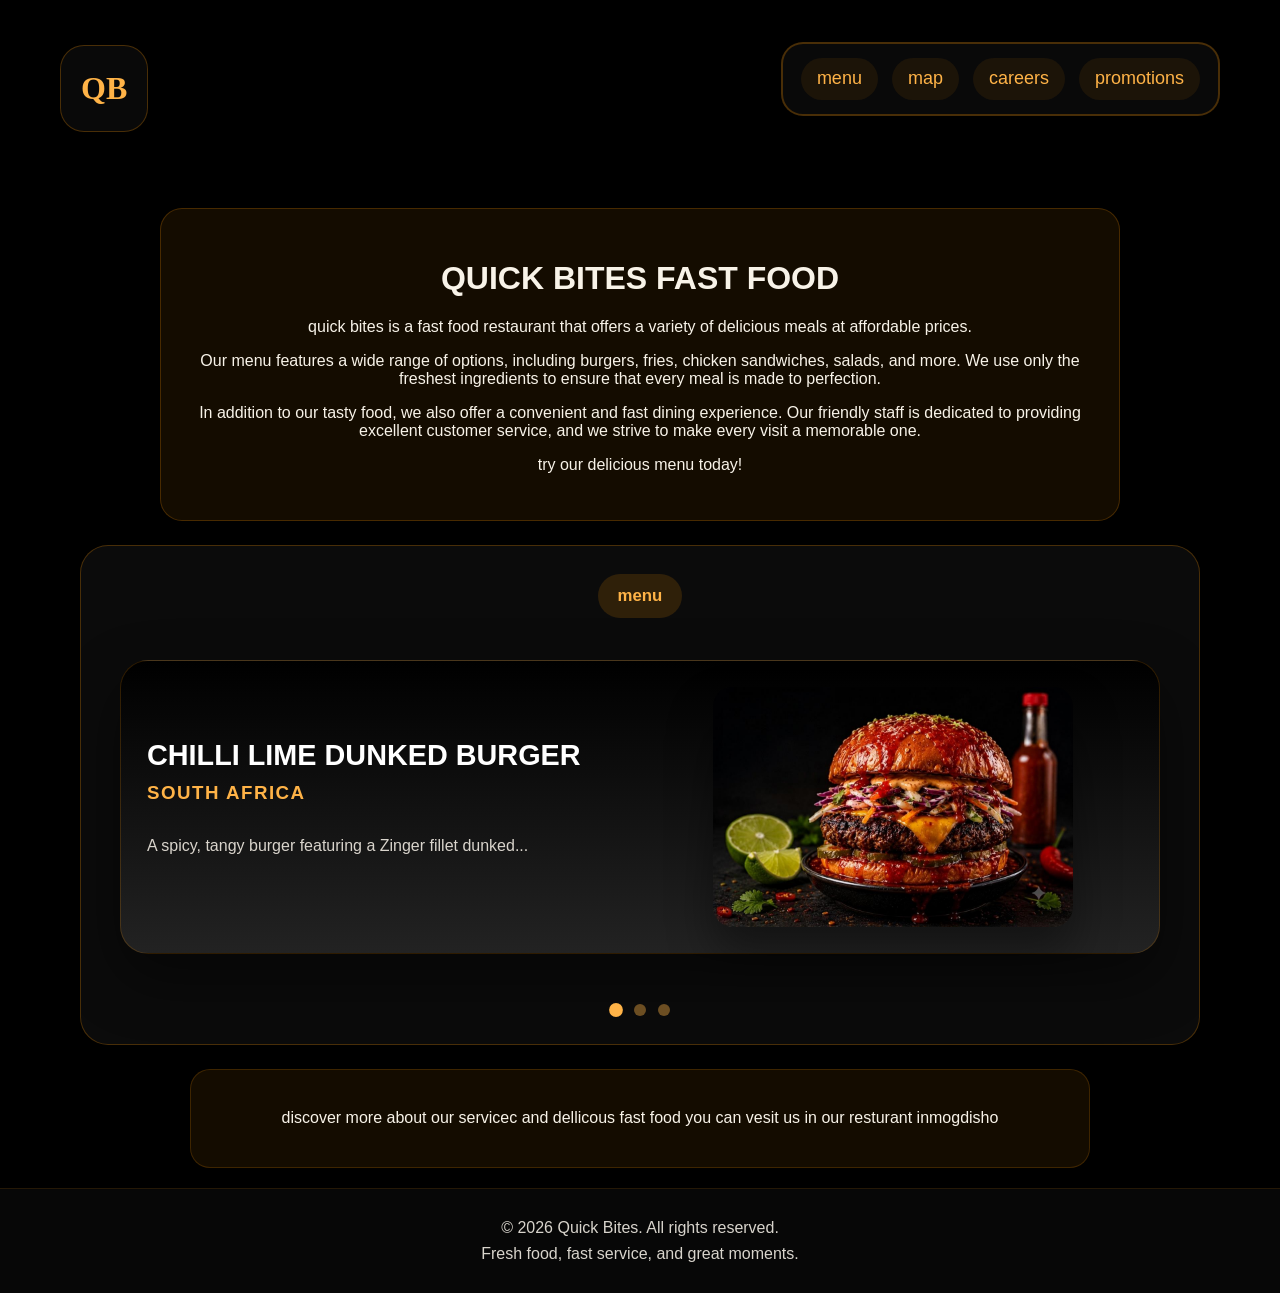
<file: index.html>
<!doctype html>
<html lang="en">
  <head>
    <meta charset="UTF-8" />
    <meta name="viewport" content="width=device-width, initial-scale=1.0" />
    <title>Document</title>
    <link rel="stylesheet" href="./css/pmr.css" />
  </head>
  <body>
    <div class="container">
      <header class="site-header">
        <h1><a href="index.html">QB</a></h1>
        <nav>
          <ul>
            <li><a href="./html/menu.html">menu</a></li>
            <li><a href="./html/map.html">map </a></li>
            <li><a href="./html/careers.html">careers</a></li>
            <li><a href="./html/promotions.html">promotions</a></li>
          </ul>
        </nav>
      </header>
    </div>
    <div class="xoxo">
      <h1>QUICK BITES FAST FOOD</h1>
      <p>
        quick bites is a fast food restaurant that offers a variety of delicious
        meals at affordable prices.
      </p>
      <p>
        Our menu features a wide range of options, including burgers, fries,
        chicken sandwiches, salads, and more. We use only the freshest
        ingredients to ensure that every meal is made to perfection.
      </p>
      <p>
        In addition to our tasty food, we also offer a convenient and fast
        dining experience. Our friendly staff is dedicated to providing
        excellent customer service, and we strive to make every visit a
        memorable one.
      </p>
      <p>try our delicious menu today!</p>
    </div>
    <div class="carousel-slides">
      <a href="./html/menu.html"> menu</a>

      <input type="radio" name="slider" id="slide1" checked />
      <input type="radio" name="slider" id="slide2" />
      <input type="radio" name="slider" id="slide3" />

      <div class="slide-track">
        <div class="slide-item">
          <div class="content-left">
            <h1>CHILLI LIME DUNKED BURGER</h1>
            <h3>SOUTH AFRICA</h3>
            <p>A spicy, tangy burger featuring a Zinger fillet dunked...</p>
          </div>
          <div class="content-right">
            <img src="./img/sst.jpeg" alt="Burger 1" />
          </div>
        </div>

        <div class="slide-item">
          <div class="content-left">
            <h1>CRUNCHY CHEESE BURGER</h1>
            <h3>USA</h3>
            <p>Another delicious burger option with extra cheese...</p>
          </div>
          <div class="content-right">
            <img src="./img/usa.jpeg" alt="Burger 2" />
          </div>
        </div>

        <div class="slide-item">
          <div class="content-left">
            <h1>SPICY MEXICAN BURGER</h1>
            <h3>MEXICO</h3>
            <p>A fiery twist on a classic burger with a kick...</p>
          </div>
          <div class="content-right">
            <img src="./img/maxican.jpeg" alt="Burger 3" />
          </div>
        </div>
      </div>

      <div class="carousel-dots">
        <label for="slide1" class="dot"></label>
        <label for="slide2" class="dot"></label>
        <label for="slide3" class="dot"></label>
      </div>
    </div>
    <div class="here">
      <p>
        discover more about our servicec and dellicous fast food you can vesit
        us in our resturant inmogdisho
      </p>
    </div>

    <footer class="site-footer">
      <p>© 2026 Quick Bites. All rights reserved.</p>
      <p>Fresh food, fast service, and great moments.</p>
    </footer>
  </body>
</html>
</file>
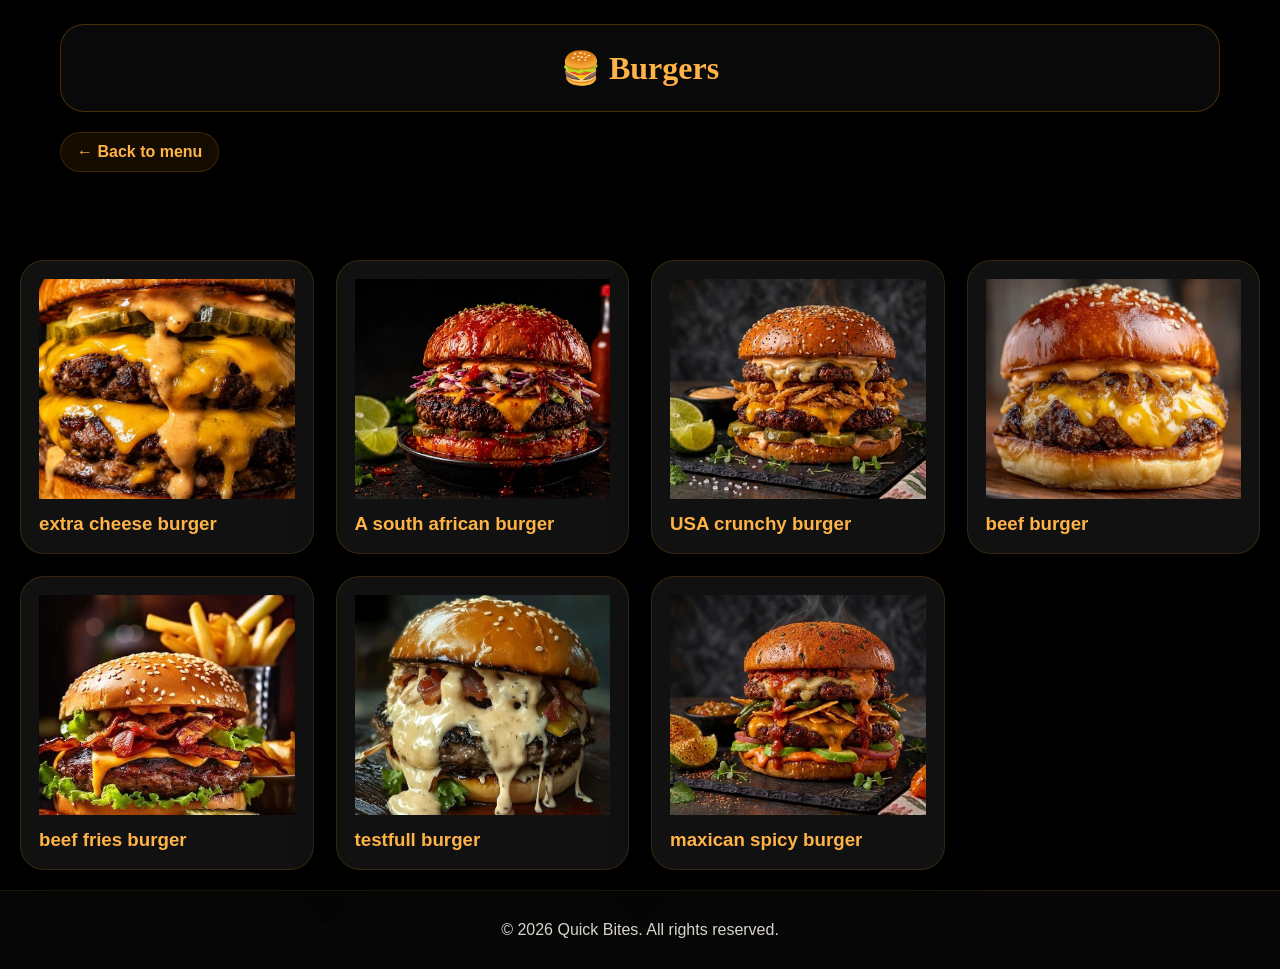
<file: html/burger.html>
<!doctype html>
<html lang="en">
  <head>
    <meta charset="UTF-8" />
    <meta name="viewport" content="width=device-width, initial-scale=1.0" />
    <title>Burgers | Quick Bites</title>
    <link rel="stylesheet" href="../css/pmr.css" />
  </head>
  <body>
    <div class="container">
      <h1 class="page-title">🍔 Burgers</h1>
      <div class="nav">
        <a class="back-link" href="./menu.html">← Back to menu</a>
      </div>
    </div>
    <div class="card-grid">
      <div class="beef">
        <img src="../img/burger.jpeg" alt="Extra cheese burger" />
        <h3>extra cheese burger</h3>
      </div>
      <div class="beef">
        <img src="../img/sst.jpeg" alt="South African burger" />
        <h3>A south african burger</h3>
      </div>
      <div class="beef">
        <img src="../img/usa.jpeg" alt="USA crunchy burger" />
        <h3>USA crunchy burger</h3>
      </div>
      <div class="beef">
        <img src="../img/cheese.jpeg" alt="Beef burger" />
        <h3>beef burger</h3>
      </div>
      <div class="beef">
        <img
          src="../img/WhatsApp Image 2026-07-12 at 9.10.31 PM.jpeg "
          alt="Beef fries burger"
        />
        <h3>beef fries burger</h3>
      </div>
      <div class="beef">
        <img src="../img/yammy.jpeg" alt="Tasty burger" />
        <h3>testfull burger</h3>
      </div>
      <div class="beef">
        <img src="../img/maxican.jpeg" alt="Mexican spicy burger" />
        <h3>maxican spicy burger</h3>
      </div>
    </div>
    <footer class="site-footer">
      <p>© 2026 Quick Bites. All rights reserved.</p>
    </footer>
  </body>
</html>
</file>
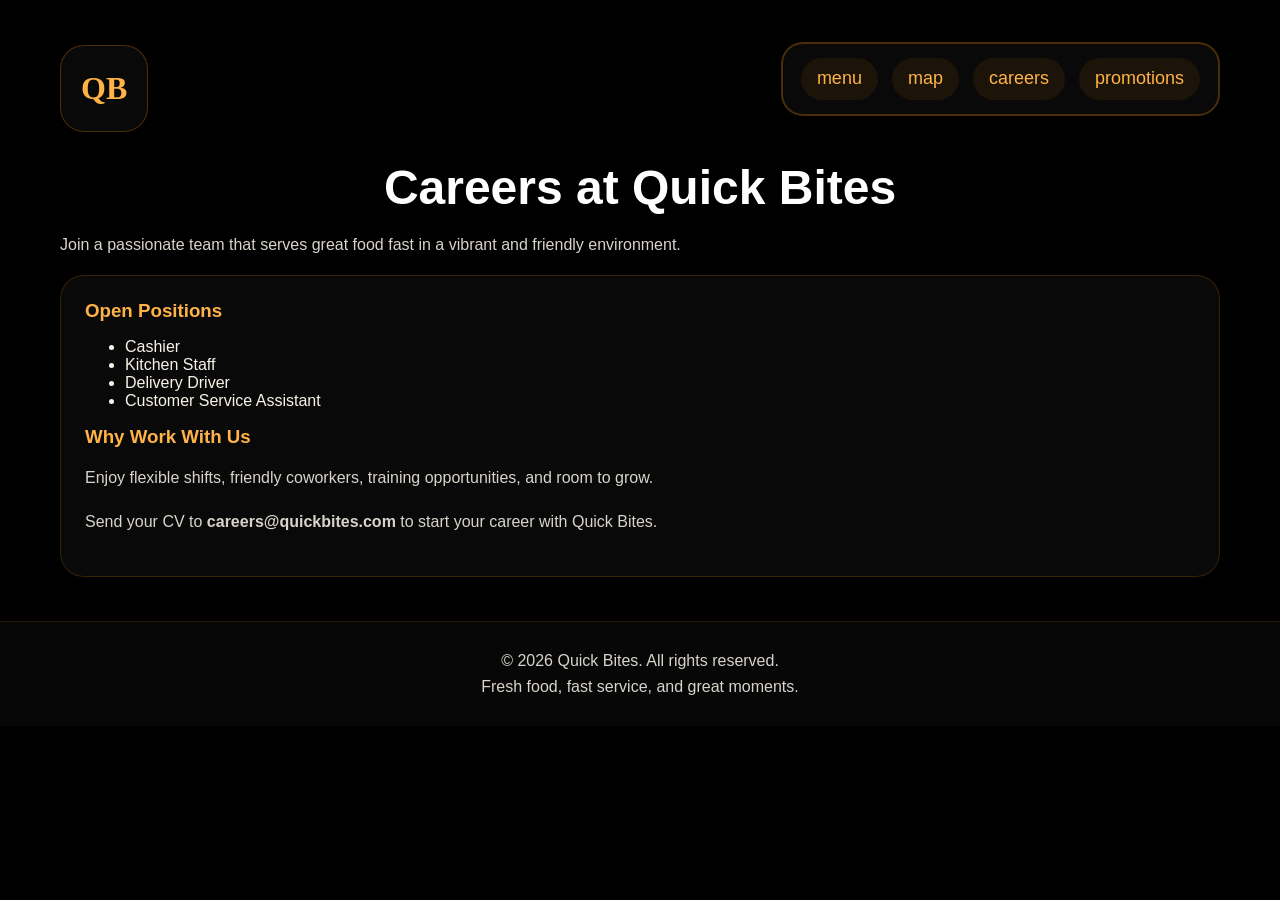
<file: html/careers.html>
<!doctype html>
<html lang="en">
  <head>
    <meta charset="UTF-8" />
    <meta name="viewport" content="width=device-width, initial-scale=1.0" />
    <title>Careers - Quick Bites</title>
    <link rel="stylesheet" href="../css/pmr.css" />
  </head>
  <body>
    <div class="container">
      <header class="site-header">
        <h1><a href="index.html">QB</a></h1>
        <nav>
          <ul>
            <li><a href="menu.html">menu</a></li>
            <li><a href="map.html">map</a></li>
            <li><a href="careers.html">careers</a></li>
            <li><a href="promotions.html">promotions</a></li>
          </ul>
        </nav>
      </header>

      <h2 class="page-title">Careers at Quick Bites</h2>
      <p class="page-intro">
        Join a passionate team that serves great food fast in a vibrant and
        friendly environment.
      </p>

      <section class="section-panel">
        <h3>Open Positions</h3>
        <ul>
          <li>Cashier</li>
          <li>Kitchen Staff</li>
          <li>Delivery Driver</li>
          <li>Customer Service Assistant</li>
        </ul>

        <h3>Why Work With Us</h3>
        <p>
          Enjoy flexible shifts, friendly coworkers, training opportunities, and
          room to grow.
        </p>

        <p>
          Send your CV to <strong>careers@quickbites.com</strong> to start your
          career with Quick Bites.
        </p>
      </section>
    </div>

    <footer class="site-footer">
      <p>© 2026 Quick Bites. All rights reserved.</p>
      <p>Fresh food, fast service, and great moments.</p>
    </footer>
  </body>
</html>
</file>
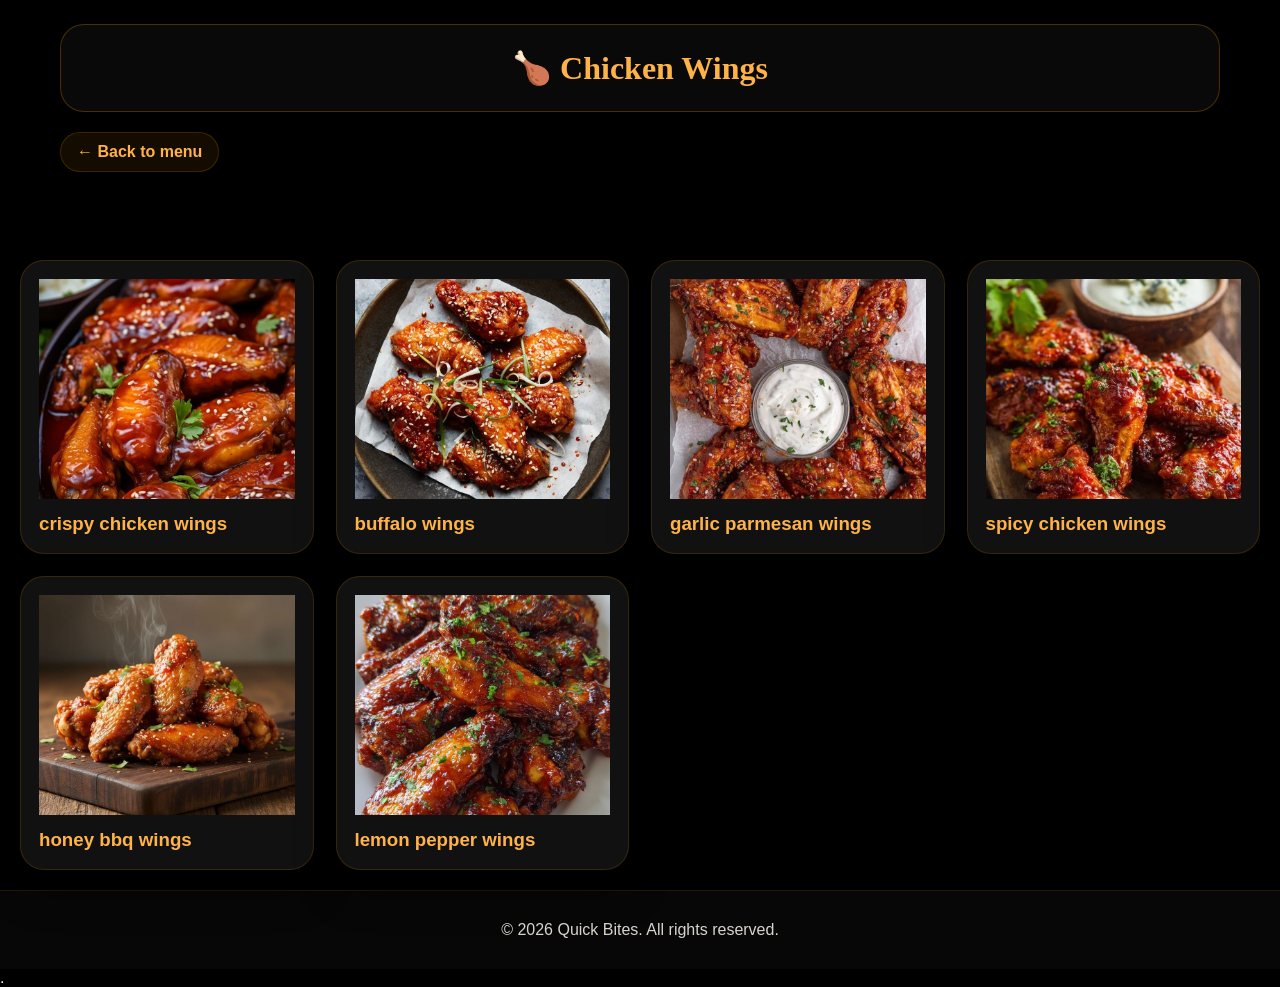
<file: html/chicken.html>
<!doctype html>
<html lang="en">
  <head>
    <meta charset="UTF-8" />
    <meta name="viewport" content="width=device-width, initial-scale=1.0" />
    <title>Chicken Wings | Quick Bites</title>
    <link rel="stylesheet" href="../css/pmr.css" />
  </head>
  <body>
    <div class="container">
      <h1 class="page-title">🍗 Chicken Wings</h1>
      <div class="nav">
        <a class="back-link" href="menu.html">← Back to menu</a>
      </div>
    </div>
    <div class="card-grid">
      <div class="wings">
        <img
          src="../img/WhatsApp Image 2026-07-13 at 11.47.42 AM (1).jpeg   "
          alt="Crispy chicken wings"
        />
        <h3>crispy chicken wings</h3>
      </div>
      <div class="wings">
        <img
          src="../img/WhatsApp Image 2026-07-13 at 11.47.42 AM.jpeg "
          alt="Buffalo wings"
        />
        <h3>buffalo wings</h3>
      </div>
      <div class="wings">
        <img
          src="../img/WhatsApp Image 2026-07-13 at 11.47.43 AM.jpeg "
          alt="Garlic parmesan wings"
        />
        <h3>garlic parmesan wings</h3>
      </div>
      <div class="wings">
        <img
          src="../img/WhatsApp Image 2026-07-13 at 11.47.43 AM (1).jpeg "
          alt="Spicy chicken wings"
        />
        <h3>spicy chicken wings</h3>
      </div>
      <div class="wings">
        <img
          src="../img/WhatsApp Image 2026-07-13 at 11.47.43 AM (2).jpeg"
          alt="Honey BBQ wings"
        />
        <h3>honey bbq wings</h3>
      </div>
      <div class="wings">
        <img src="../img/ch.jpeg" alt="Lemon pepper wings" />
        <h3>lemon pepper wings</h3>
      </div>
    </div>
    <footer class="site-footer">
      <p>© 2026 Quick Bites. All rights reserved.</p>
    </footer>
  </body>
  .
</html>
</file>
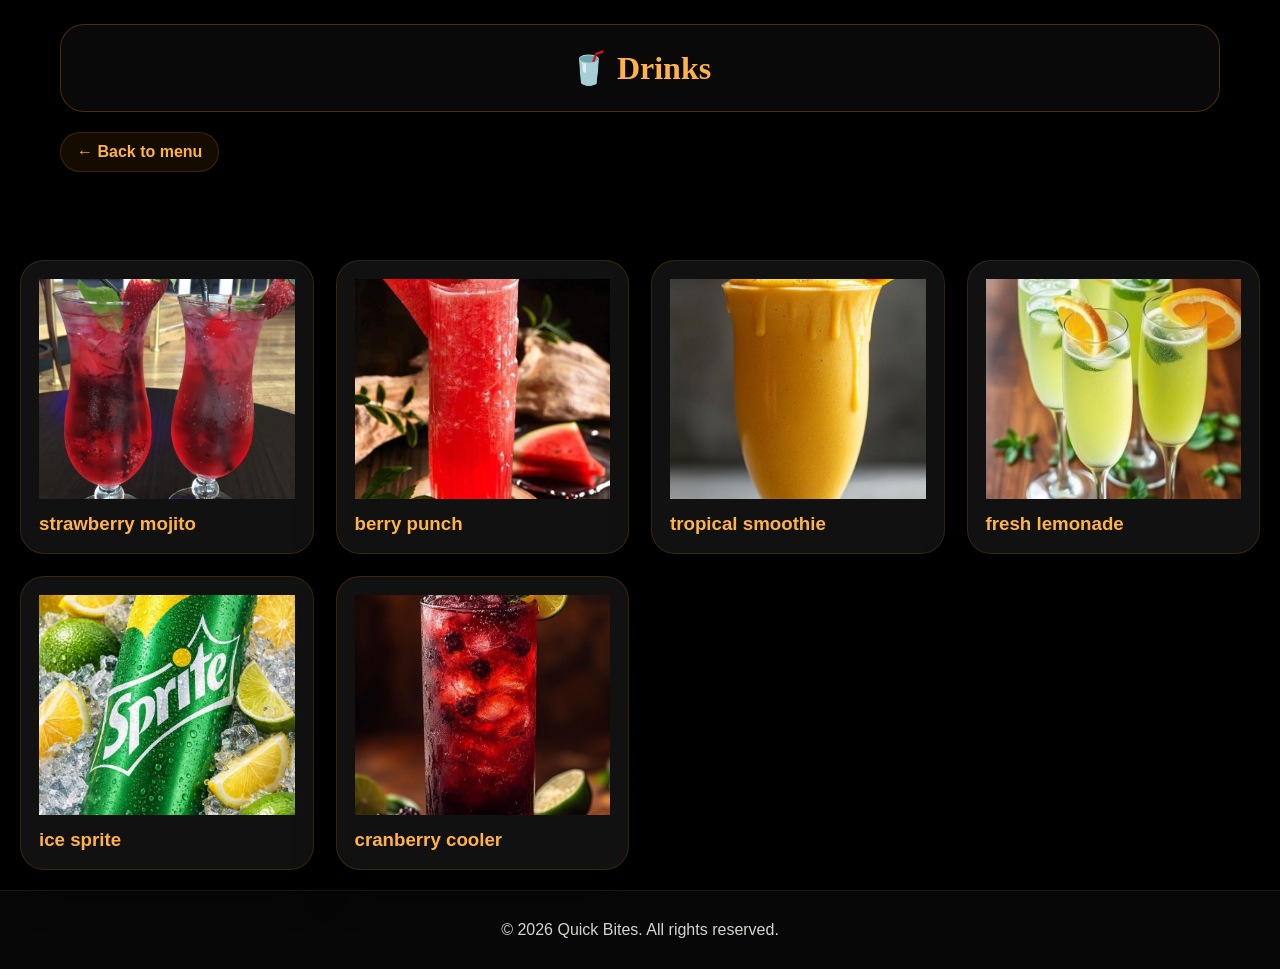
<file: html/drink.html>
<!doctype html>
<html lang="en">
  <head>
    <meta charset="UTF-8" />
    <meta name="viewport" content="width=device-width, initial-scale=1.0" />
    <title>Drinks | Quick Bites</title>
    <link rel="stylesheet" href="../css/pmr.css" />
  </head>
  <body>
    <div class="container">
      <h1 class="page-title">🥤 Drinks</h1>
      <div class="nav">
        <a class="back-link" href="menu.html">← Back to menu</a>
      </div>
    </div>
    <div class="card-grid">
      <div class="drink">
        <img
          src="../img/WhatsApp Image 2026-07-13 at 11.51.39 AM.jpeg"
          alt="Strawberry mojito"
        />
        <h3>strawberry mojito</h3>
      </div>
      <div class="drink">
        <img
          src="../img/WhatsApp Image 2026-07-13 at 11.51.40 AM.jpeg "
          alt="Berry punch"
        />
        <h3>berry punch</h3>
      </div>
      <div class="drink">
        <img
          src="../img/WhatsApp Image 2026-07-13 at 11.51.40 AM (1).jpeg"
          alt="Tropical smoothie"
        />
        <h3>tropical smoothie</h3>
      </div>
      <div class="drink">
        <img
          src="../img/WhatsApp Image 2026-07-13 at 11.51.40 AM (2).jpeg"
          alt="Fresh lemonade"
        />
        <h3>fresh lemonade</h3>
      </div>
      <div class="drink">
        <img
          src="../img/WhatsApp Image 2026-07-13 at 11.51.40 AM (3).jpeg "
          alt="Iced berry tea"
        />
        <h3>ice sprite</h3>
      </div>
      <div class="drink">
        <img
          src="../img/WhatsApp Image 2026-07-13 at 11.51.40 AM (4).jpeg "
          alt="Cranberry cooler"
        />
        <h3>cranberry cooler</h3>
      </div>
    </div>
    <footer class="site-footer">
      <p>© 2026 Quick Bites. All rights reserved.</p>
    </footer>
  </body>
</html>
</file>
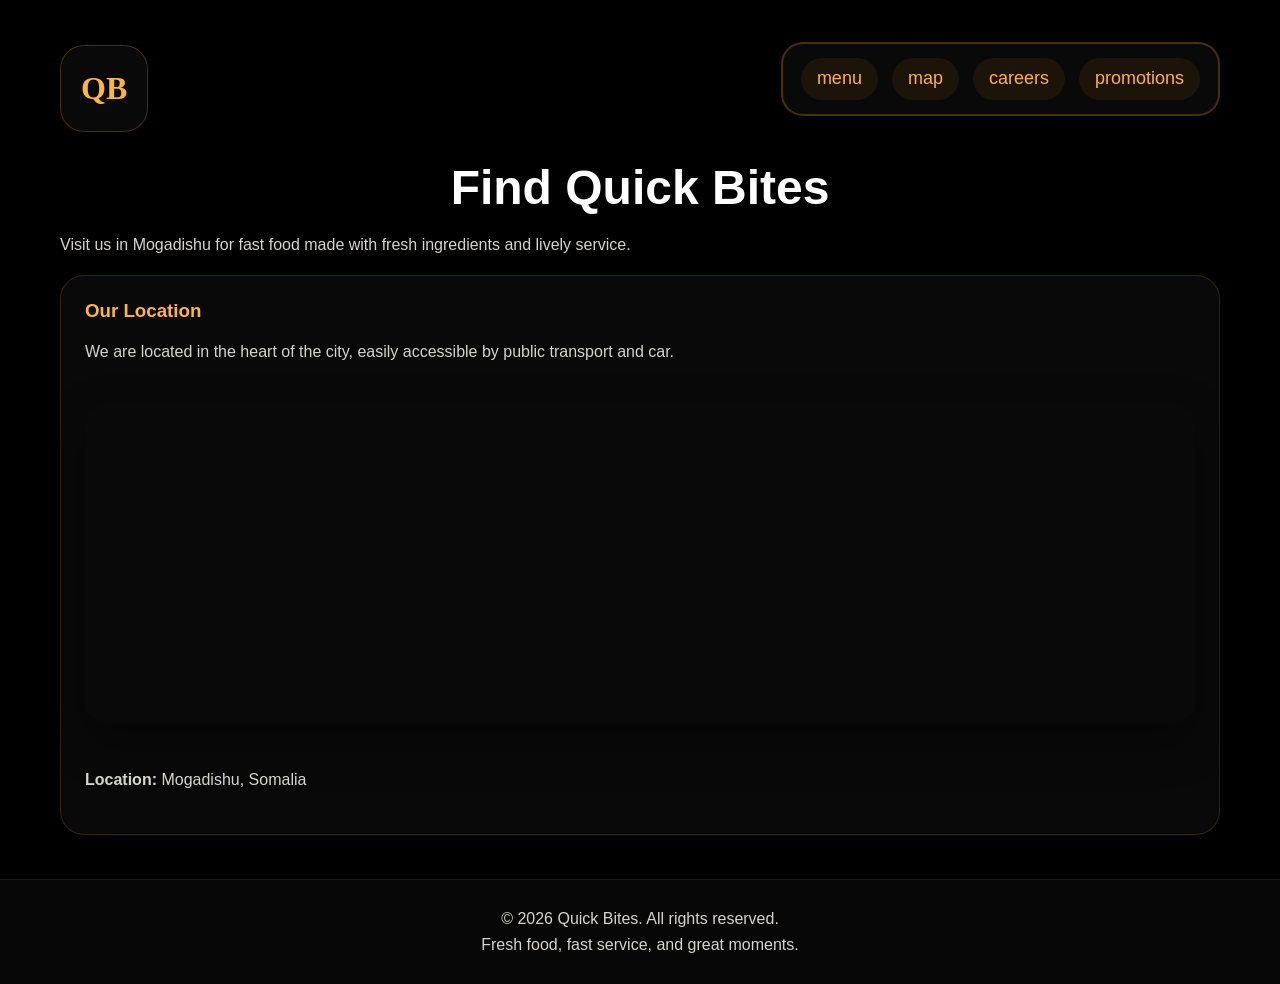
<file: html/map.html>
<!doctype html>
<html lang="en">
  <head>
    <meta charset="UTF-8" />
    <meta name="viewport" content="width=device-width, initial-scale=1.0" />
    <title>Map - Quick Bites</title>
    <link rel="stylesheet" href="../css/pmr.css" />
  </head>
  <body>
    <div class="container">
      <header class="site-header">
        <h1><a href="index.html">QB</a></h1>
        <nav>
          <ul>
            <li><a href="menu.html">menu</a></li>
            <li><a href="map.html">map</a></li>
            <li><a href="careers.html">careers</a></li>
            <li><a href="promotions.html">promotions</a></li>
          </ul>
        </nav>
      </header>

      <h2 class="page-title">Find Quick Bites</h2>
      <p class="page-intro">
        Visit us in Mogadishu for fast food made with fresh ingredients and
        lively service.
      </p>

      <section class="section-panel">
        <h3>Our Location</h3>
        <p>
          We are located in the heart of the city, easily accessible by public
          transport and car.
        </p>
        <iframe
          class="map-frame"
          src="https://www.google.com/maps?q=Mogadishu%20Somalia&z=12&output=embed"
          allowfullscreen=""
          loading="lazy"
        ></iframe>
        <p><strong>Location:</strong> Mogadishu, Somalia</p>
      </section>
    </div>

    <footer class="site-footer">
      <p>© 2026 Quick Bites. All rights reserved.</p>
      <p>Fresh food, fast service, and great moments.</p>
    </footer>
  </body>
</html>
</file>
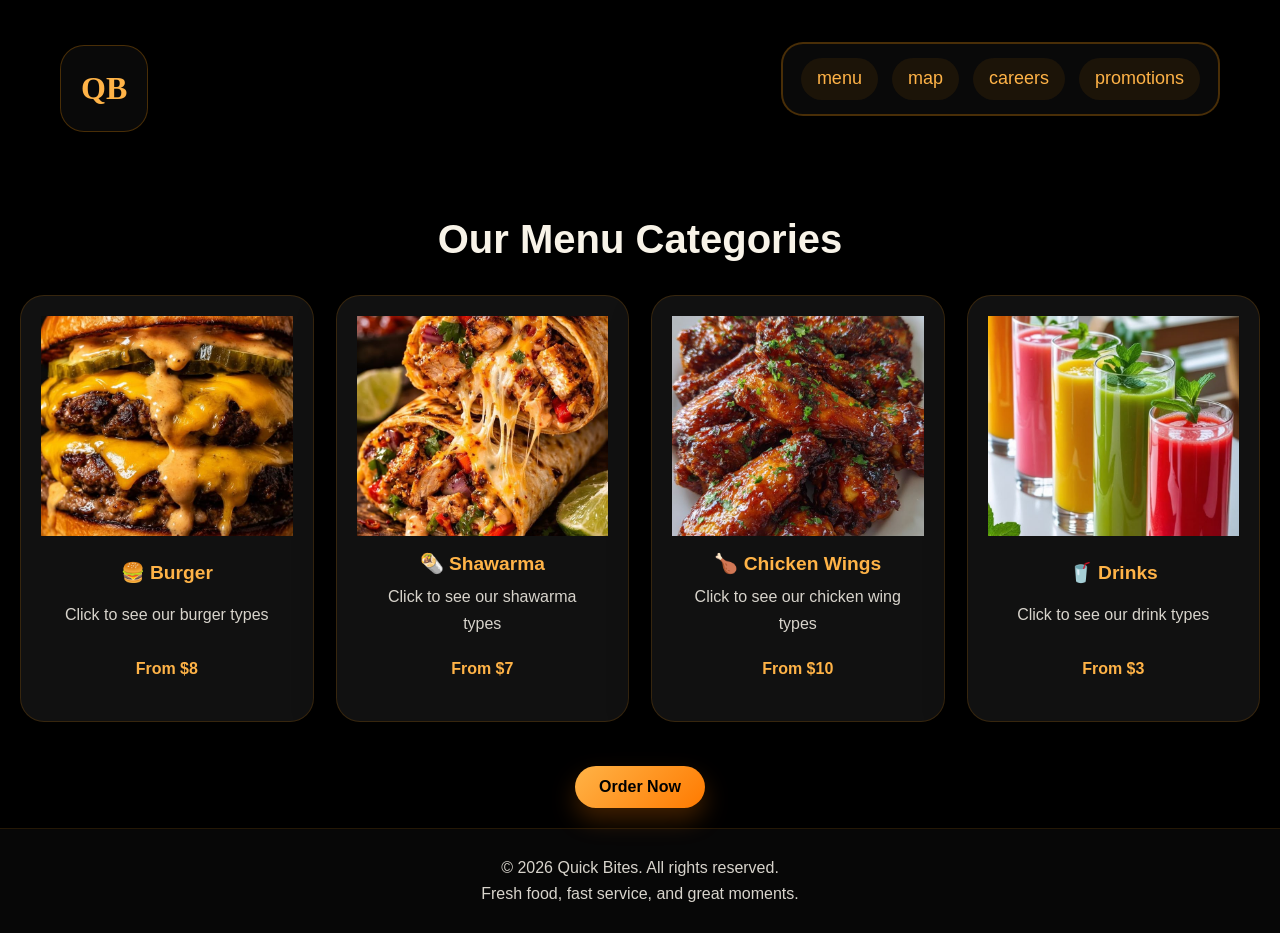
<file: html/menu.html>
<!doctype html>
<html lang="en">
  <head>
    <meta charset="UTF-8" />
    <meta name="viewport" content="width=device-width, initial-scale=1.0" />
    <title>Menu - Quick Bites</title>
    <link rel="stylesheet" href="../css/pmr.css" />
  </head>
  <body>
    <div class="container">
      <header class="site-header">
        <h1><a href="index.html">QB</a></h1>
        <nav>
          <ul>
            <li><a href="menu.html">menu</a></li>
            <li><a href="map.html">map</a></li>
            <li><a href="careers.html">careers</a></li>
            <li><a href="promotions.html">promotions</a></li>
          </ul>
        </nav>
      </header>
    </div>

    <h2>Our Menu Categories</h2>

    <div class="menu-container">
      <!-- Burger Category -->
      <a href="burger.html" class="menu-category">
        <img src="../img/burger.jpeg" alt="Burgers" />
        <h3>🍔 Burger</h3>
        <p>Click to see our burger types</p>
        <p class="price">From $8</p>
      </a>

      <!-- Shawarma Category -->
      <a href="shawarma.html" class="menu-category">
        <img src="../img/shawarma.jpeg" alt="Shawarma" />
        <h3>🌯 Shawarma</h3>
        <p>Click to see our shawarma types</p>
        <p class="price">From $7</p>
      </a>

      <!-- Chicken Wings Category -->
      <a href="chicken.html" class="menu-category">
        <img src="../img/ch.jpeg" alt="Chicken Wings" />
        <h3>🍗 Chicken Wings</h3>
        <p>Click to see our chicken wing types</p>
        <p class="price">From $10</p>
      </a>

      <!-- Drinks Category -->
      <a href="drink.html" class="menu-category">
        <img src="../img/drink.jpeg" alt="Drinks" />
        <h3>🥤 Drinks</h3>
        <p>Click to see our drink types</p>
        <p class="price">From $3</p>
      </a>
    </div>

    <div style="text-align: center">
      <a href="promotions.html" class="order-now">Order Now</a>
    </div>

    <footer class="site-footer">
      <p>© 2026 Quick Bites. All rights reserved.</p>
      <p>Fresh food, fast service, and great moments.</p>
    </footer>
  </body>
</html>
</file>
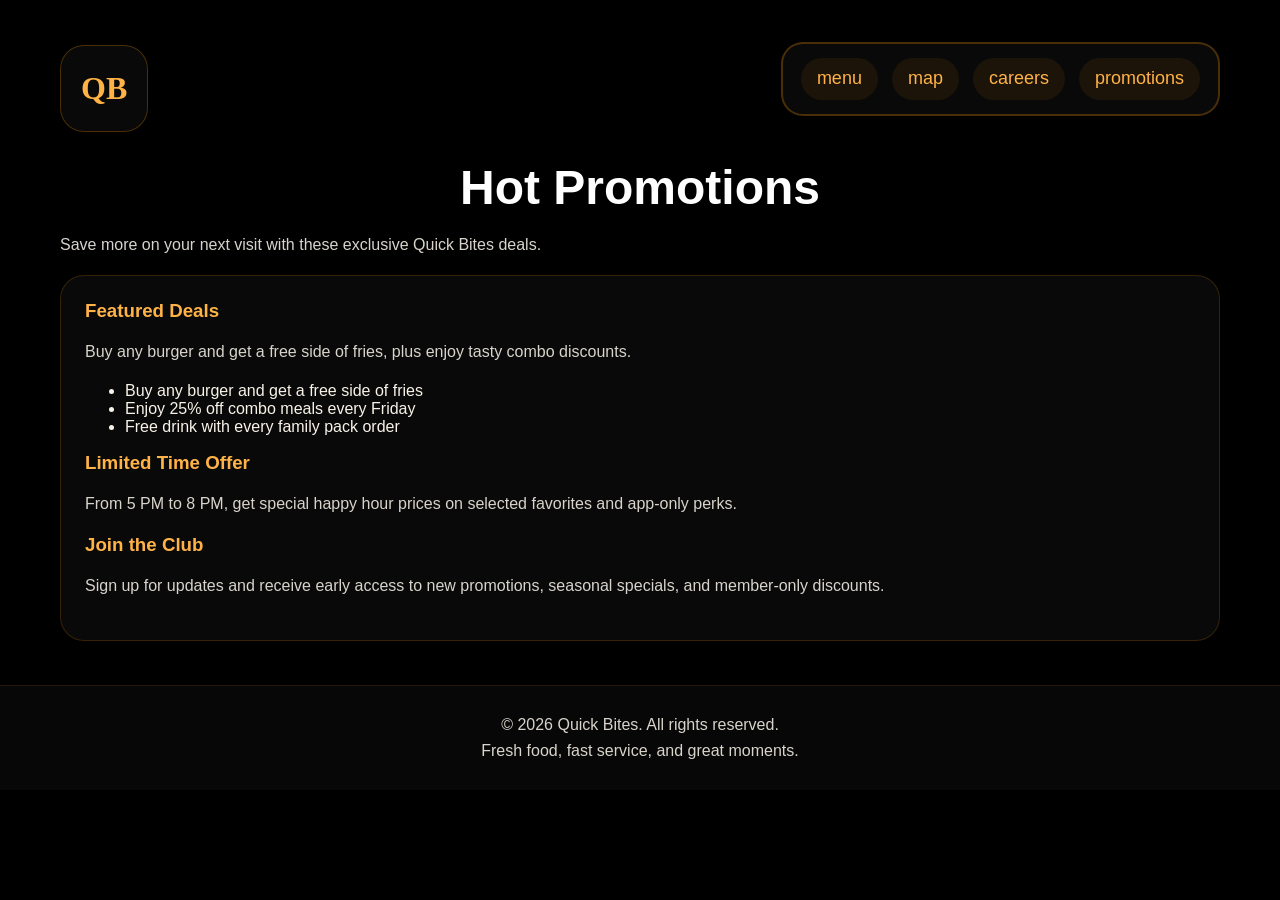
<file: html/promotions.html>
<!doctype html>
<html lang="en">
  <head>
    <meta charset="UTF-8" />
    <meta name="viewport" content="width=device-width, initial-scale=1.0" />
    <title>Promotions - Quick Bites</title>
    <link rel="stylesheet" href="../css/pmr.css" />
  </head>
  <body>
    <div class="container">
      <header class="site-header">
        <h1><a href="index.html">QB</a></h1>
        <nav>
          <ul>
            <li><a href="menu.html">menu</a></li>
            <li><a href="map.html">map</a></li>
            <li><a href="careers.html">careers</a></li>
            <li><a href="promotions.html">promotions</a></li>
          </ul>
        </nav>
      </header>

      <h2 class="page-title">Hot Promotions</h2>
      <p class="page-intro">
        Save more on your next visit with these exclusive Quick Bites deals.
      </p>

      <section class="section-panel">
        <h3>Featured Deals</h3>
        <p>
          Buy any burger and get a free side of fries, plus enjoy tasty combo
          discounts.
        </p>
        <ul>
          <li>Buy any burger and get a free side of fries</li>
          <li>Enjoy 25% off combo meals every Friday</li>
          <li>Free drink with every family pack order</li>
        </ul>

        <h3>Limited Time Offer</h3>
        <p>
          From 5 PM to 8 PM, get special happy hour prices on selected favorites
          and app-only perks.
        </p>

        <h3>Join the Club</h3>
        <p>
          Sign up for updates and receive early access to new promotions,
          seasonal specials, and member-only discounts.
        </p>
      </section>
    </div>

    <footer class="site-footer">
      <p>© 2026 Quick Bites. All rights reserved.</p>
      <p>Fresh food, fast service, and great moments.</p>
    </footer>
  </body>
</html>
</file>
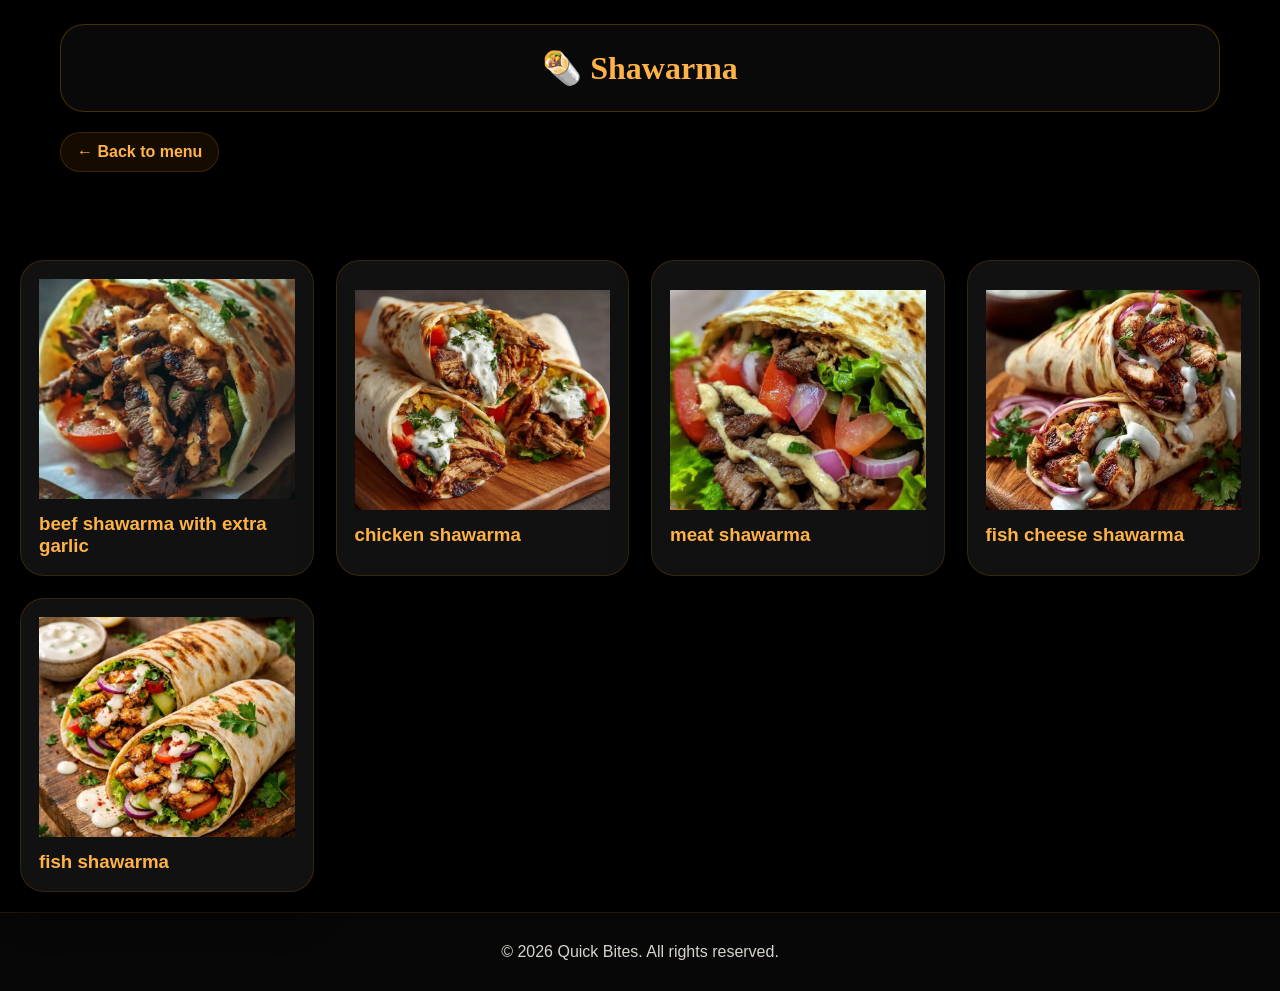
<file: html/shawarma.html>
<!doctype html>
<html lang="en">
  <head>
    <meta charset="UTF-8" />
    <meta name="viewport" content="width=device-width, initial-scale=1.0" />
    <title>Shawarma | Quick Bites</title>
    <link rel="stylesheet" href="../css/pmr.css" />
  </head>
  <body>
    <div class="container">
      <h1 class="page-title">🌯 Shawarma</h1>
      <div class="nav">
        <a class="back-link" href="menu.html">← Back to menu</a>
      </div>
    </div>
    <div class="card-grid">
      <div class="shr">
        <img src="../img/beef sh.jpeg" alt="Beef shawarma with extra garlic" />
        <h3>beef shawarma with extra garlic</h3>
      </div>
      <div class="shr">
        <img src="../img/chick shawarma.jpeg" alt="Chicken shawarma" />
        <h3>chicken shawarma</h3>
      </div>
      <div class="shr">
        <img src="../img/meeat sh.jpeg " alt="Meat shawarma" />
        <h3>meat shawarma</h3>
      </div>
      <div class="shr">
        <img src="../img/fish chees shawarm.jpeg" alt="Fish cheese shawarma" />
        <h3>fish cheese shawarma</h3>
      </div>
      <div class="shr">
        <img src="../img/fish sh.jpeg " alt="Fish shawarma" />
        <h3>fish shawarma</h3>
      </div>
    </div>
    <footer class="site-footer">
      <p>© 2026 Quick Bites. All rights reserved.</p>
    </footer>
  </body>
</html>
</file>
<file: css/pmr.css>
* {
    box-sizing: border-box;
}

body {
    margin: 0;
    min-height: 100vh;
    font-family: 'Segoe UI', Tahoma, Geneva, Verdana, sans-serif;
    background: #000000;
    color: #f8f3e8;
}

a {
    color: #ffb347;
    text-decoration: none;
}

a:hover {
    color: #ffd383;
}

.container {
    max-width: 1200px;
    margin: 0 auto;
    padding: 24px 20px;
    width: 100%;
}

.container h1 {
    text-align: center;
    font-size: 2rem;
    text-decoration: none;
    font-weight: 800;
    font-family: Cambria, Cochin, Georgia, Times, 'Times New Roman', serif;
    color: #ffb347;
    background-color: #090909;
    margin-bottom: 18px;
    border: 1px solid rgba(255, 151, 0, 0.26);
    padding: 24px 20px;
    border-radius: 24px;
    box-shadow: 0 24px 40px rgba(0, 0, 0, 0.45);
}

.container h1 a {
    color: inherit;
}

.container nav {
    text-align: right;
    border: 2px solid rgba(255, 151, 0, 0.26);
    justify-content: flex-end;
    font-size: 18px;
    line-height: 1.2;
    margin-bottom: 20px;
    background-color: rgba(10, 10, 10, 0.95);
    border-radius: 22px;
    padding: 14px 18px;
    box-shadow: 0 18px 35px rgba(0, 0, 0, 0.4);
}

.container nav ul {
    list-style: none;
    padding: 0;
    margin: 0;
    display: flex;
    gap: 14px;
    flex-wrap: wrap;
    justify-content: flex-end;
}

.container nav a {
    display: inline-flex;
    align-items: center;
    justify-content: center;
    padding: 10px 16px;
    border-radius: 999px;
    background: rgba(255, 151, 0, 0.08);
    transition: background 0.2s ease, color 0.2s ease, transform 0.2s ease;
}

.container nav a:hover {
    background: rgba(255, 151, 0, 0.18);
    color: #ffffff;
    transform: translateY(-1px);
}

.site-header {
    display: flex;
    flex-wrap: wrap;
    align-items: center;
    justify-content: space-between;
    gap: 18px;
    padding: 18px 0 24px;
}

.site-header h1 {
    margin: 0;
}

.xoxo {
    text-align: center;
    margin: 24px auto;
    max-width: 960px;
    color: #f8f3e8;
    background: rgba(255, 151, 0, 0.08);
    border: 1px solid rgba(255, 151, 0, 0.22);
    border-radius: 22px;
    padding: 30px 28px;
    box-shadow: 0 24px 45px rgba(0, 0, 0, 0.4);
    width: min(92vw, 960px);
}

.carousel-slides {
    display: flex;
    flex-direction: column;
    align-items: center;
    gap: 22px;
    border: 1px solid rgba(255, 151, 0, 0.25);
    position: relative;
    padding: 28px;
    overflow: hidden;
    background: rgba(12, 12, 12, 0.95);
    border-radius: 28px;
    backdrop-filter: blur(6px);
    max-width: 1120px;
    width: min(94vw, 1120px);
    margin: 0 auto;
}

.carousel-slides a {
    text-decoration: none;
    color: #ffb347;
    font-weight: 700;
    font-size: 1.05rem;
    background: rgba(255, 151, 0, 0.15);
    padding: 12px 20px;
    border-radius: 999px;
    transition: transform 0.2s ease, background 0.2s ease;
}

.carousel-slides a:hover {
    transform: translateY(-2px);
    background: rgba(255, 151, 0, 0.28);
    color: #ffffff;
}

.carousel-slides > input {
    display: none;
}

.slide-track {
    width: 100%;
    display: flex;
    justify-content: center;
}

.content-left,
.content-right {
    flex: 1;
    display: flex;
    flex-direction: column;
    justify-content: center;
}

.content-right {
    align-items: center;
}

.content-right img {
    width: 100%;
    max-width: 360px;
    height: auto;
    object-fit: cover;
    display: block;
    border-radius: 20px;
    box-shadow: 0 24px 45px rgba(0, 0, 0, 0.4);
    position: relative;
    z-index: 1;
}

@keyframes Fade {
    from {
        opacity: 0.2;
        transform: translateY(12px);
    }
    to {
        opacity: 1;
        transform: translateY(0);
    }
}

.slide-item {
    align-items: center;
    margin: 20px 0;
    color: #f8f3e8;
    display: none;
    animation: Fade 1.2s ease both;
    justify-content: space-between;
    gap: 24px;
    padding: 26px;
    position: relative;
    width: 100%;
    max-width: 1040px;
    background: linear-gradient(180deg, rgba(0, 0, 0, 0.98), rgba(35, 35, 35, 0.98));
    border: 1px solid rgba(255, 151, 0, 0.18);
    border-radius: 28px;
    box-shadow: 0 24px 60px rgba(0, 0, 0, 0.45);
}

#slide1:checked ~ .slide-track .slide-item:nth-child(1),
#slide2:checked ~ .slide-track .slide-item:nth-child(2),
#slide3:checked ~ .slide-track .slide-item:nth-child(3) {
    display: flex;
}

.slide-item h1 {
    margin: 0 0 10px;
    color: #ffffff;
    font-size: clamp(1.8rem, 2.2vw, 2.8rem);
}

.slide-item h3 {
    margin: 0 0 12px;
    color: #ffb347;
    font-weight: 700;
    letter-spacing: 0.08em;
    text-transform: uppercase;
}

.slide-item p {
    line-height: 1.75;
    max-width: 640px;
    color: #d9d4cc;
}

.carousel-dots {
    display: flex;
    justify-content: center;
    gap: 12px;
    margin-top: 8px;
    color: #ffb347;
    position: relative;
    width: 100%;
}

.carousel-dots label {
    width: 12px;
    height: 12px;
    border-radius: 50%;
    background: rgba(255, 179, 71, 0.4);
    cursor: pointer;
    transition: transform 0.2s ease, background 0.2s ease;
}

.carousel-dots label:hover {
    transform: scale(1.1);
    background: rgba(255, 179, 71, 0.8);
}

#slide1:checked ~ .carousel-dots label[for="slide1"],
#slide2:checked ~ .carousel-dots label[for="slide2"],
#slide3:checked ~ .carousel-dots label[for="slide3"] {
    background: #ffb347;
    transform: scale(1.15);
}

.here {
    color: #f8f3e8;
    text-align: center;
    max-width: 900px;
    margin: 24px auto 0;
    font-size: 1rem;
    line-height: 1.8;
    background: rgba(255, 151, 0, 0.08);
    border: 1px solid rgba(255, 151, 0, 0.18);
    border-radius: 20px;
    padding: 18px;
    width: min(92vw, 900px);
}

.menu-container,
.card-grid {
    display: grid;
    grid-template-columns: repeat(auto-fit, minmax(240px, 1fr));
    gap: 22px;
    margin-bottom: 28px;
    margin: 20px;
}

.menu-category,
.card-item,
.beef,
.wings,
.drink,
.shr {
    display: flex;
    flex-direction: column;
    background: rgba(18, 18, 18, 0.96);
    border: 1px solid rgba(255, 151, 0, 0.16);
    border-radius: 24px;
    overflow: hidden;
    box-shadow: 0 20px 40px rgba(0, 0, 0, 0.45);
    transition: transform 0.25s ease, border-color 0.25s ease, background 0.2s ease;
    color: #f8f3e8;
    justify-content: center;
}

.menu-category:hover,
.card-item:hover,
.beef:hover,
.wings:hover,
.drink:hover,
.shr:hover {
    transform: translateY(-3px);
    border-color: rgba(255, 151, 0, 0.28);
    background: rgba(255, 151, 0, 0.06);
}

.menu-category,
.card-item {
    text-decoration: none;
}
h2{
    text-align: center;
    font-weight: bold;
    font-size :40px;

}

.menu-category img,
.card-item img,
.beef img,
.wings img,
.drink img,
.shr img {
    width: 100%;
    display: block;
    object-fit: cover;
    height: 220px;
}

.menu-category h3,
.card-item h3 {
    margin: 16px 18px 8px;
    color: #ffb347;
    font-size: 1.2rem;
}

.menu-category p,
.card-item p {
    margin: 0 18px 18px;
    color: #d8d4cc;
    line-height: 1.7;
}

.menu-category .price {
    margin: 0 18px 18px;
    color: #ffb347;
    font-weight: 700;
    font-size: 1rem;
}

.menu-category {
    text-align: center;
    align-items: center;
    justify-content: space-between;
    padding: 20px;
}

.menu-category h3 {
    margin-top: 16px;
}

.menu-category p {
    margin-bottom: 18px;
}

/* Careers and map styles */
.section-panel {
    border: 1px solid rgba(255, 151, 0, 0.18);
    background: rgba(10, 10, 10, 0.94);
    border-radius: 24px;
    padding: 24px;
    box-shadow: 0 18px 35px rgba(0, 0, 0, 0.3);
}

.section-panel h3 {
    margin-top: 0;
    margin-bottom: 12px;
    color: #ffb347;
}

.section-panel p {
    line-height: 1.75;
    color: #d8d4cc;
}

.map-frame {
    width: 100%;
    min-height: 320px;
    border: none;
    border-radius: 24px;
    margin: 22px 0;
    box-shadow: 0 18px 45px rgba(0, 0, 0, 0.35);
}

.nav {
    margin: 20px 0;
}

.nav a {
    display: inline-flex;
    padding: 10px 16px;
    border-radius: 999px;
    background: rgba(255, 151, 0, 0.08);
    color: #ffb347;
    font-weight: 700;
    transition: background 0.2s ease, color 0.2s ease, transform 0.2s ease;
}

.nav a:hover {
    background: rgba(255, 151, 0, 0.18);
    color: #ffffff;
    transform: translateY(-1px);
}

.beef,
.wings,
.drink,
.shr {
    gap: 14px;
    padding: 18px;
}

.beef h3,
.wings h3,
.drink h3,
.shr h3 {
    margin: 0;
    color: #ffb347;
}

.page-title {
    font-size: clamp(2rem, 4vw, 3rem);
    margin: 0 0 14px;
    color: #ffffff;
}

.page-intro,
.hero p,
.section-panel p {
    color: #d8d4cc;
    line-height: 1.75;
}

.back-link {
    display: inline-flex;
    margin-bottom: 24px;
    color: #ffb347;
    font-weight: 700;
    padding: 10px 18px;
    border-radius: 999px;
    border: 1px solid rgba(255, 151, 0, 0.18);
    background: rgba(255, 151, 0, 0.06);
    transition: transform 0.2s ease, background 0.2s ease;
}

.back-link:hover {
    transform: translateY(-1px);
    background: rgba(255, 151, 0, 0.14);
}

.order-now {
    display: inline-flex;
    align-items: center;
    justify-content: center;
    margin: 24px auto 0;
    padding: 12px 24px;
    border-radius: 999px;
    background: linear-gradient(135deg, #ffb347, #ff7a00);
    color: #000000;
    font-weight: 800;
    text-decoration: none;
    box-shadow: 0 12px 24px rgba(255, 123, 0, 0.25);
    transition: transform 0.2s ease, box-shadow 0.2s ease;
}

.order-now:hover {
    transform: translateY(-2px);
    box-shadow: 0 16px 28px rgba(255, 123, 0, 0.35);
}

.site-footer {
    background-color: #070707;
    color: #d8d4cc;
    text-align: center;
    padding: 22px 20px;
    margin-top: 20px;
    border-top: 1px solid rgba(255, 151, 0, 0.12);
}

.site-footer p {
    margin: 8px 0;
}

@media (max-width: 1024px) {
    .container {
        padding: 20px 16px;
    }

    .site-header {
        flex-direction: column;
        align-items: center;
    }

    .container nav {
        width: 100%;
        text-align: center;
    }

    .container nav ul {
        justify-content: center;
    }
}

@media (max-width: 900px) {
    .carousel-slides,
    .slide-item {
        flex-direction: column;
        align-items: center;
    }

    .content-left,
    .content-right {
        width: 100%;
        align-items: center;
        text-align: center;
    }

    .slide-item h1 {
        font-size: clamp(1.4rem, 4vw, 2rem);
    }

    .content-right img {
        max-width: 100%;
        position: static;
        z-index: auto;
    }

    .container nav ul {
        justify-content: center;
    }

    .menu-category img,
    .card-item img {
        height: 200px;
    }
}

@media (max-width: 600px) {
    .container {
        padding: 16px 12px;
    }

    .container h1 {
        font-size: 1.6rem;
        padding: 16px 14px;
    }

    .container nav {
        padding: 12px;
    }

    .container nav ul {
        flex-direction: column;
        align-items: center;
        gap: 10px;
    }

    .container nav a {
        width: 100%;
    }

    .site-footer {
        padding: 18px 12px;
    }

    .xoxo,
    .here,
    .carousel-slides {
        width: min(95vw, 100%);
        padding: 18px 14px;
    }

    .slide-item {
        padding: 18px 14px;
        margin: 10px 0;
    }

    .carousel-dots {
        gap: 10px;
    }

    .menu-container,
    .card-grid {
        grid-template-columns: 1fr;
        margin: 12px;
    }

    .menu-category img,
    .card-item img {
        height: 180px;
    }
}
</file>
